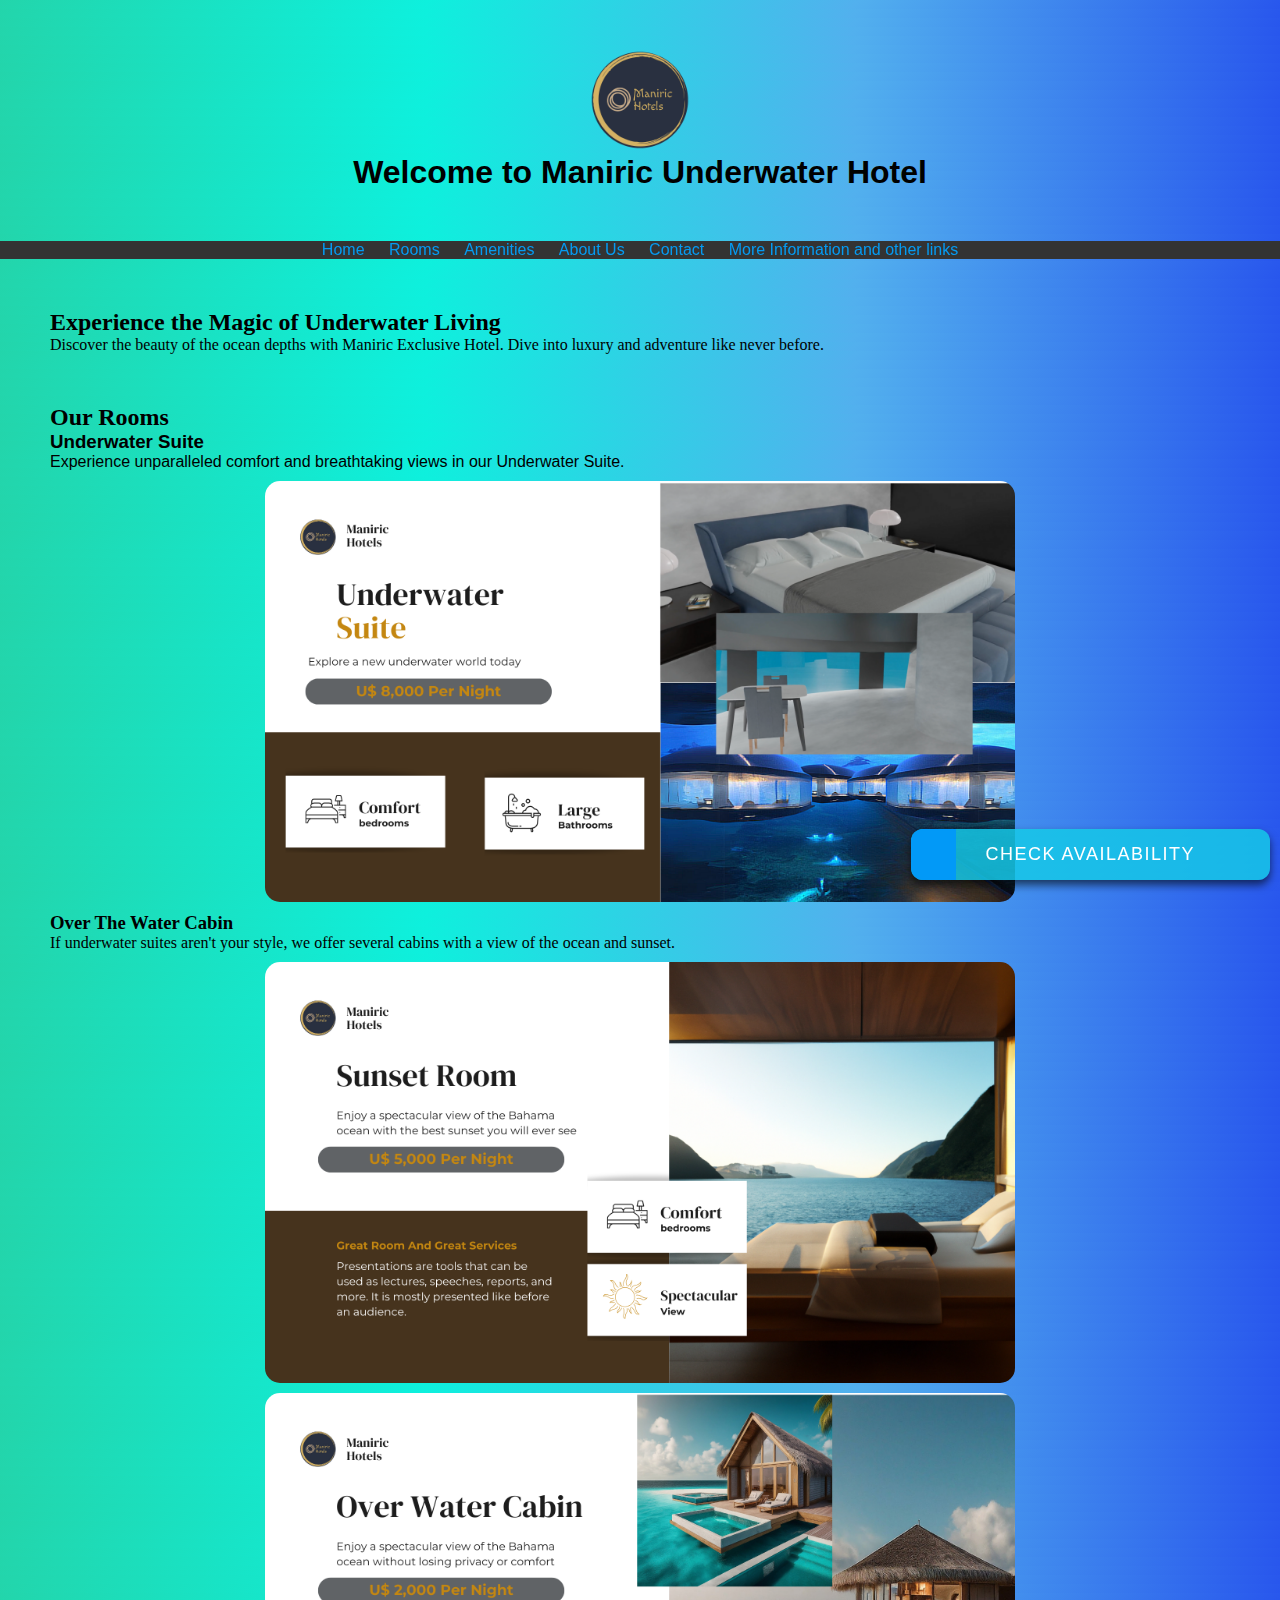
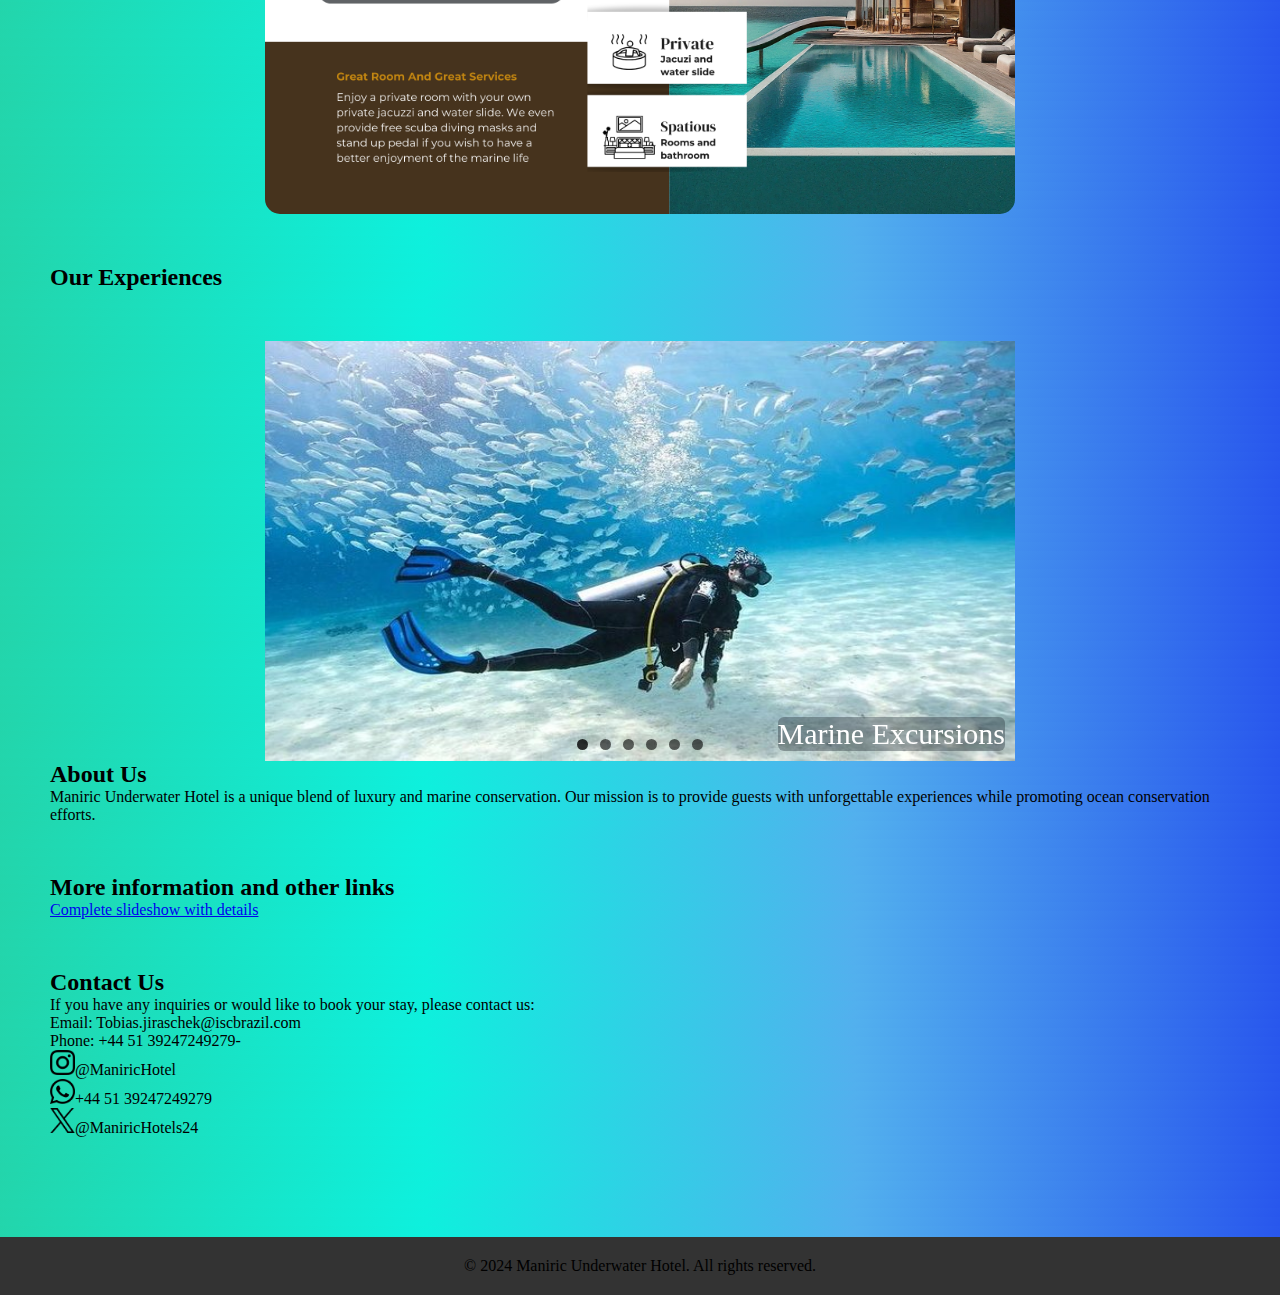
<file: index.html>
<!DOCTYPE html>
<html lang="en">
<head>
    <meta charset="UTF-8">
    <meta name="viewport" content="width=device-width, initial-scale=1.0">
    <title>Maniric Underwater Hotel</title>
    <link rel="stylesheet" href="style.css">
    <link rel="icon" type="image/x-icon" href="logo.png">
</head>
<body>
    <header>
         <img src="logo.png" style="width:100px;height:100px;">
        <h1>Welcome to Maniric Underwater Hotel</h1>
    </header>
   
 
    <nav>
        <div class="menu">
        <ul>
            <li><a href="#home">Home</a></li>
            <li><a href="#rooms">Rooms</a></li>
            <li><a href="#amenities">Amenities</a></li>
            <li><a href="#about">About Us</a></li>
            <li><a href="#contact">Contact</a></li>
            <li><a href="#More Information">More Information and other links</a></li>
        </ul>
         
       </div>
    </nav>

    <main>
        <section id="home">
             
                <h2>Experience the Magic of Underwater Living</h2>
                <p>Discover the beauty of the ocean depths with Maniric Exclusive Hotel. Dive into luxury and adventure like never before.</p>
           
        </section>

        <section id="rooms">
            <h2>Our Rooms</h2>
            <div class="room">
                <h3>Underwater Suite</h3>
                <p>Experience unparalleled comfort and breathtaking views in our Underwater Suite.</p>
                <img src="Underwater/1.png" alt="Room 1 Photo 1">
                
                
                
            </div>
            <!-- Add more room sections as needed -->
            <div class="room1">
            <h3>Over The Water Cabin</h3>
                <p>If underwater suites aren't your style, we offer several cabins with a view of the ocean and sunset.</p>
                <span><img src="Underwater/2.png" alt="Room 2 Photo 1"></span><span><img src="Underwater/3.png" alt="Room 3 Photo 1"></span>
            </div>
        </section>
        <section id="amenities">
            <h2>Our Experiences</h2>
            

        </section>

        

            <ul class="slides">
        <input type="radio" name="radio-btn" id="img-1" checked />
        <li class="slide-container">
    		<div class="slide">
    			<img src="09.jpg" />
                <div class="text">Marine Excursions</div>
            </div>
            
    		<div class="nav">
    			<label for="img-6" class="prev">&#x2039;</label>
    			<label for="img-2" class="next">&#x203a;</label>
    		</div>
        </li>
    
        <input type="radio" name="radio-btn" id="img-2" />
        <li class="slide-container">
            <div class="slide">
              <img src="treatment+beds.jpg" />
              <div class="text">Spa and Wellness center</div>
            </div>
            
    		<div class="nav">
    			<label for="img-1" class="prev">&#x2039;</label>
    			<label for="img-3" class="next">&#x203a;</label>
    		</div>
        </li>
    
        <input type="radio" name="radio-btn" id="img-3" />
        <li class="slide-container">
            <div class="slide">
              <img src="74719911.jpg" />
              <div class="text">Infinite Pool</div>

            </div>
            
    		<div class="nav">
    			<label for="img-2" class="prev">&#x2039;</label>
    			<label for="img-4" class="next">&#x203a;</label>
    		</div>
        </li>
    
        <input type="radio" name="radio-btn" id="img-4" />
        <li class="slide-container">
            <div class="slide">
              <img src="Sunset.jpg" />
              <div class="text">Sunset Restaurant</div>
            </div>
            
    		<div class="nav">
    			<label for="img-3" class="prev">&#x2039;</label>
    			<label for="img-5" class="next">&#x203a;</label>
    		</div>
        </li>
    
        <input type="radio" name="radio-btn" id="img-5" />
        <li class="slide-container">
            <div class="slide">
              <img src="Restaurant1.jpg" />
              <div class="text">Underwater Restaurant</div>
            </div>
           
    		<div class="nav">
    			<label for="img-4" class="prev">&#x2039;</label>
    			<label for="img-6" class="next">&#x203a;</label>
    		</div>
        </li>
    
        <input type="radio" name="radio-btn" id="img-6" />
        <li class="slide-container">
            <div class="slide">
              <img src="Gym.jpg" />
              <div class="text">State of the art gym</div>
            </div>
            
    		<div class="nav">
    			<label for="img-5" class="prev">&#x2039;</label>
    			<label for="img-1" class="next">&#x203a;</label>
    		</div>
        </li>
        
    
        <li class="nav-dots">
          <label for="img-1" class="nav-dot" id="img-dot-1"></label>
          <label for="img-2" class="nav-dot" id="img-dot-2"></label>
          <label for="img-3" class="nav-dot" id="img-dot-3"></label>
          <label for="img-4" class="nav-dot" id="img-dot-4"></label>
          <label for="img-5" class="nav-dot" id="img-dot-5"></label>
          <label for="img-6" class="nav-dot" id="img-dot-6"></label>
        </li>
    </ul>

        <section id="about">
            <h2>About Us</h2>
            <p>Maniric Underwater Hotel is a unique blend of luxury and marine conservation. Our mission is to provide guests with unforgettable experiences while promoting ocean conservation efforts.</p>
            
        </section>
        <section id="More Information">
            <h2>More information and other links</h2>
            <p> <a href="https://www.canva.com/design/DAF-2HZlg-4/XSPJYAQnvFAy4qnsdsJ5kg/edit">Complete slideshow with details</a> </p>
       
        </section>
        <section id="contact">
            <h2>Contact Us</h2>
            <p>If you have any inquiries or would like to book your stay, please contact us:</p>
            <p>Email: Tobias.jiraschek@iscbrazil.com</p>
            <p>Phone: +44 51 39247249279-</p>
            <p><img src="IG.jpg" alt="Instagram Logo" style="width:25px;height:25px;"><span>@ManiricHotel</span></p>
            <p><img src="WhatsApp.jpg" alt="Whatsapp Logo" style="width:25px;height:25px;"><span>+44 51 39247249279</span></p>
            <p><img src="X.jpg" alt="X logo" style="width:25px;height:25px;"><span>@ManiricHotels24</span></p>
        </section>
    
            
    </main>

    <footer>
        <p>&copy; 2024 Maniric Underwater Hotel. All rights reserved.</p>
    </footer>
    <div class="container__btn">
               
                <a href="https://lucas09jps.github.io/manirichotel/colorlib-booking-1/"><button class="btn btn-fill"><span>Check Availability</span></button></a>
                
            </div>
</body>
</html>
</file>
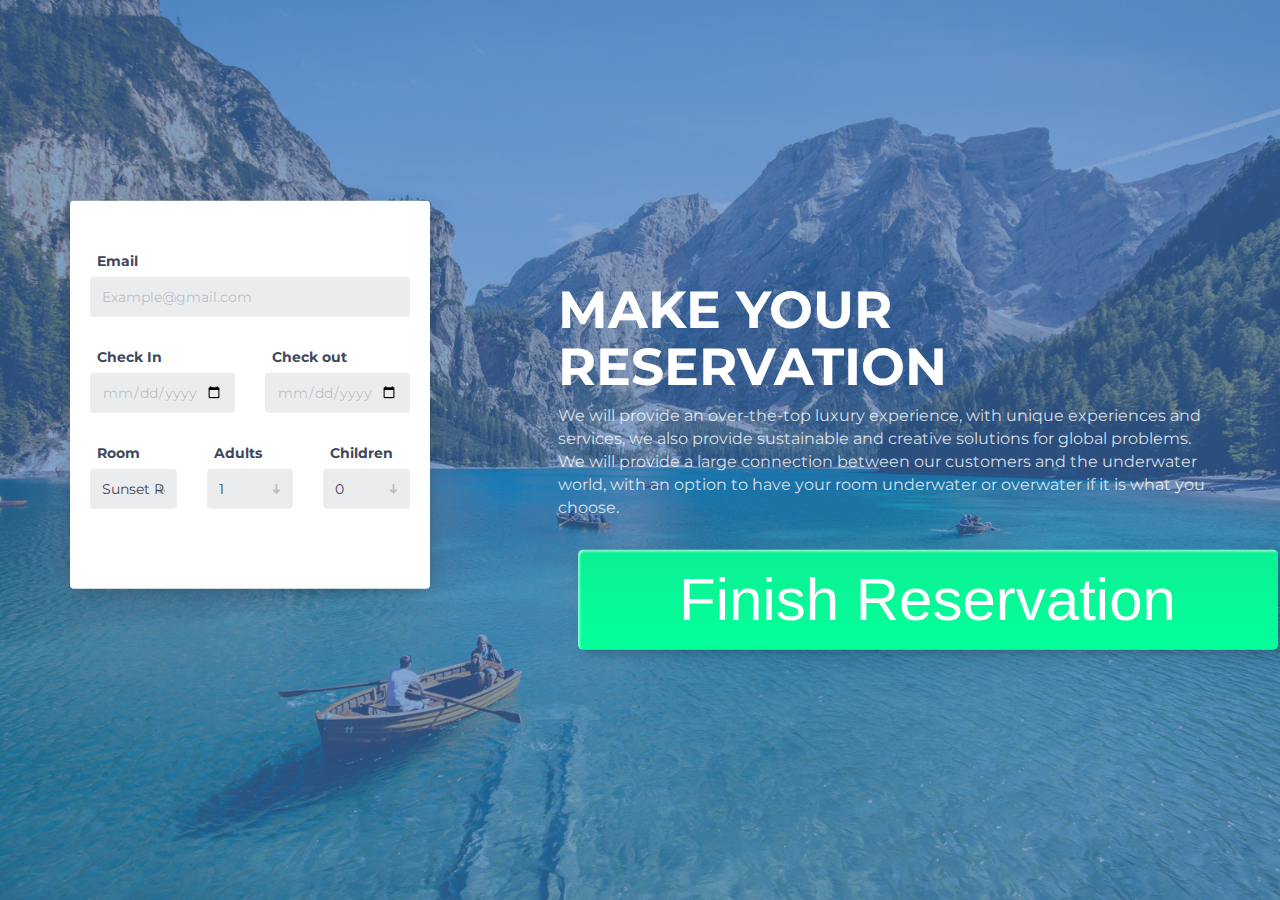
<file: colorlib-booking-1/index.html>
<!DOCTYPE html>
<html lang="en">

<head>
	<meta charset="utf-8">
	<meta http-equiv="X-UA-Compatible" content="IE=edge">
	<meta name="viewport" content="width=device-width, initial-scale=1">
	<!-- The above 3 meta tags *must* come first in the head; any other head content must come *after* these tags -->

	<title>Book Rooms - Maniric Hotel</title>

	<!-- Google font -->
	<link href="https://fonts.googleapis.com/css?family=Montserrat:400,700" rel="stylesheet">

	<!-- Bootstrap -->
	<link type="text/css" rel="stylesheet" href="css/bootstrap.min.css" />

	<!-- Custom stlylesheet -->
	<link type="text/css" rel="stylesheet" href="css/style.css" />
	<link rel="icon" type="image/x-icon" href="img/logo1.jpg">

	<!-- HTML5 shim and Respond.js for IE8 support of HTML5 elements and media queries -->
	<!-- WARNING: Respond.js doesn't work if you view the page via file:// -->
	<!--[if lt IE 9]>
		  <script src="https://oss.maxcdn.com/html5shiv/3.7.3/html5shiv.min.js"></script>
		  <script src="https://oss.maxcdn.com/respond/1.4.2/respond.min.js"></script>
		<![endif]-->

</head>

<body>
	<div id="booking" class="section">
		<div class="section-center">
			<div class="container">
				<div class="row">
					<div class="col-md-7 col-md-push-5">
						<div class="booking-cta">
							<h1>Make your reservation</h1>
							<p>We will provide an over-the-top luxury experience, with unique experiences and services, 
								we also provide sustainable and creative solutions for global problems. 
								We will provide a large connection between our customers and the underwater world, 
							    with an option to have your room underwater or overwater if it is what you choose.
							</p>
						  <a href="https://lucas09jps.github.io/manirichotel/success/"><button class="custom-btn btn-5"><span>Finish Reservation</span></button></a>
						</div>
					</div>
					<div class="col-md-4 col-md-pull-7">
						<div class="booking-form">
							<form>
								<div class="form-group">
									<span class="form-label">Email</span>
									<input class="form-control" type="text" placeholder="Example@gmail.com">
								</div>
								<div class="row">
									<div class="col-sm-6">
										<div class="form-group">
											<span class="form-label">Check In</span>
											<input class="form-control" type="date" required>
										</div>
									</div>
									<div class="col-sm-6">
										<div class="form-group">
											<span class="form-label">Check out</span>
											<input class="form-control" type="date" required>
										</div>
									</div>
								</div>
								<div class="row">
									<div class="col-sm-4">
										<div class="form-group">
											<span class="form-label">Room</span>
											<select class="form-control">
												<option>Sunset Room</option>
												<option>Under Water Suite</option>
												<option>Overwater Cabin</option>
											</select>
											<span class="select-arrow"></span>
										</div>
									</div>
									<div class="col-sm-4">
										<div class="form-group">
											<span class="form-label">Adults</span>
											<select class="form-control">
												<option>1</option>
												<option>2</option>
												<option>3</option>
											</select>
											<span class="select-arrow"></span>
										</div>
									</div>
									<div class="col-sm-4">
										<div class="form-group">
											<span class="form-label">Children</span>
											<select class="form-control">
												<option>0</option>
												<option>1</option>
												<option>2</option>
												<option>3</option>
											</select>
											<span class="select-arrow"></span>
											
										</div>
									</div>
								</div>
								
							</form>
						</div>
					</div>
				</div>
			</div>
		</div>
	</div>
</body><!-- This templates was made by Colorlib (https://colorlib.com) -->

</html>
</file>
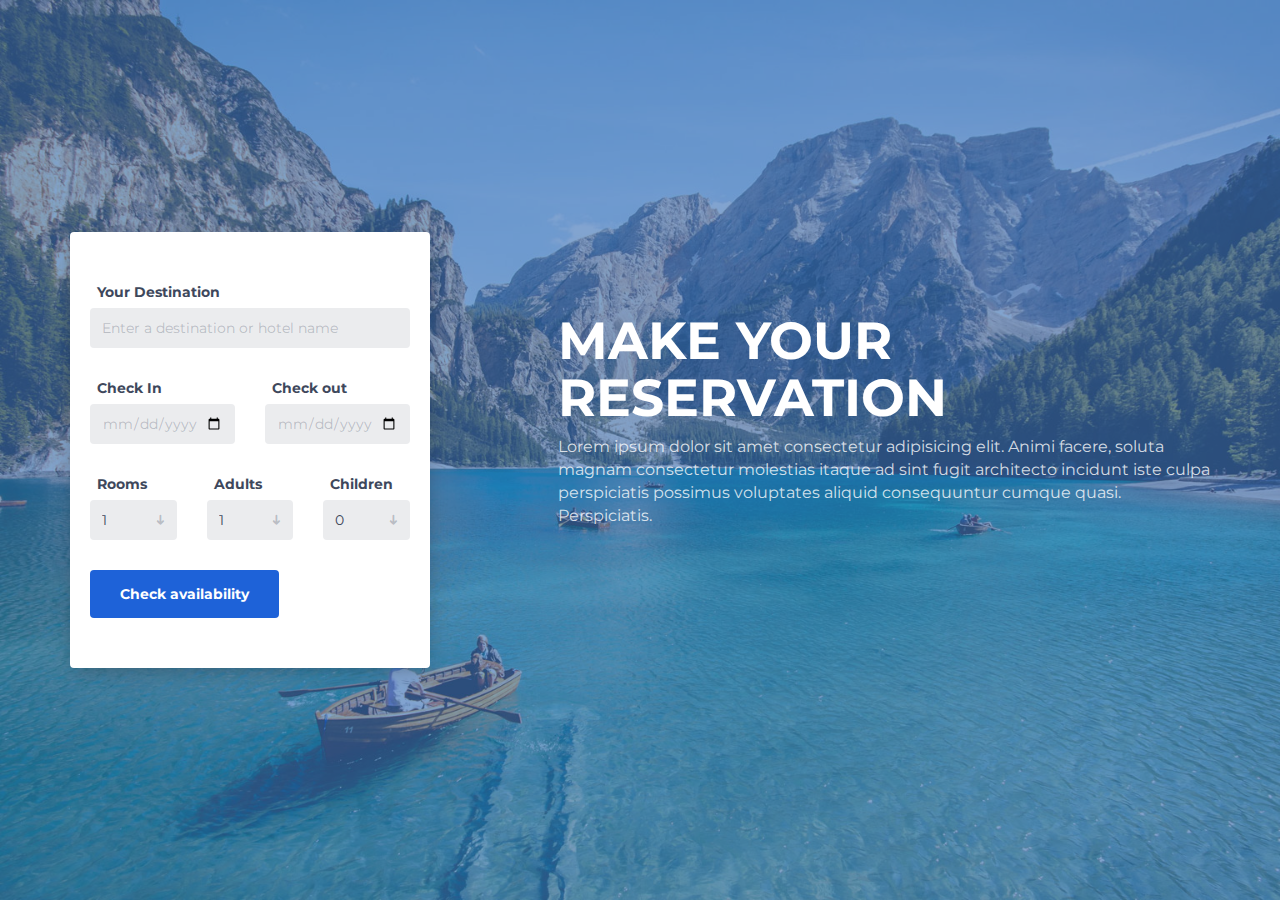
<file: Login Page/colorlib-booking-1/index.html>
<!DOCTYPE html>
<html lang="en">

<head>
	<meta charset="utf-8">
	<meta http-equiv="X-UA-Compatible" content="IE=edge">
	<meta name="viewport" content="width=device-width, initial-scale=1">
	<!-- The above 3 meta tags *must* come first in the head; any other head content must come *after* these tags -->

	<title>Booking Form HTML Template</title>

	<!-- Google font -->
	<link href="https://fonts.googleapis.com/css?family=Montserrat:400,700" rel="stylesheet">

	<!-- Bootstrap -->
	<link type="text/css" rel="stylesheet" href="css/bootstrap.min.css" />

	<!-- Custom stlylesheet -->
	<link type="text/css" rel="stylesheet" href="css/style.css" />

	<!-- HTML5 shim and Respond.js for IE8 support of HTML5 elements and media queries -->
	<!-- WARNING: Respond.js doesn't work if you view the page via file:// -->
	<!--[if lt IE 9]>
		  <script src="https://oss.maxcdn.com/html5shiv/3.7.3/html5shiv.min.js"></script>
		  <script src="https://oss.maxcdn.com/respond/1.4.2/respond.min.js"></script>
		<![endif]-->

</head>

<body>
	<div id="booking" class="section">
		<div class="section-center">
			<div class="container">
				<div class="row">
					<div class="col-md-7 col-md-push-5">
						<div class="booking-cta">
							<h1>Make your reservation</h1>
							<p>Lorem ipsum dolor sit amet consectetur adipisicing elit. Animi facere, soluta magnam consectetur molestias itaque
								ad sint fugit architecto incidunt iste culpa perspiciatis possimus voluptates aliquid consequuntur cumque quasi.
								Perspiciatis.
							</p>
						</div>
					</div>
					<div class="col-md-4 col-md-pull-7">
						<div class="booking-form">
							<form>
								<div class="form-group">
									<span class="form-label">Your Destination</span>
									<input class="form-control" type="text" placeholder="Enter a destination or hotel name">
								</div>
								<div class="row">
									<div class="col-sm-6">
										<div class="form-group">
											<span class="form-label">Check In</span>
											<input class="form-control" type="date" required>
										</div>
									</div>
									<div class="col-sm-6">
										<div class="form-group">
											<span class="form-label">Check out</span>
											<input class="form-control" type="date" required>
										</div>
									</div>
								</div>
								<div class="row">
									<div class="col-sm-4">
										<div class="form-group">
											<span class="form-label">Rooms</span>
											<select class="form-control">
												<option>1</option>
												<option>2</option>
												<option>3</option>
											</select>
											<span class="select-arrow"></span>
										</div>
									</div>
									<div class="col-sm-4">
										<div class="form-group">
											<span class="form-label">Adults</span>
											<select class="form-control">
												<option>1</option>
												<option>2</option>
												<option>3</option>
											</select>
											<span class="select-arrow"></span>
										</div>
									</div>
									<div class="col-sm-4">
										<div class="form-group">
											<span class="form-label">Children</span>
											<select class="form-control">
												<option>0</option>
												<option>1</option>
												<option>2</option>
											</select>
											<span class="select-arrow"></span>
										</div>
									</div>
								</div>
								<div class="form-btn">
									<button class="submit-btn">Check availability</button>
								</div>
							</form>
						</div>
					</div>
				</div>
			</div>
		</div>
	</div>
</body><!-- This templates was made by Colorlib (https://colorlib.com) -->

</html>
</file>
<file: colorlib-booking-1/css/style.css>
.section {
	position: relative;
	height: 100vh;
}

.section .section-center {
	position: absolute;
	top: 50%;
	left: 0;
	right: 0;
	-webkit-transform: translateY(-50%);
	transform: translateY(-50%);
}

#booking {
	font-family: 'Montserrat', sans-serif;
	background-image: url('../img/background.jpg');
	background-size: cover;
	background-position: center;
}

#booking::before {
	content: '';
	position: absolute;
	left: 0;
	right: 0;
	bottom: 0;
	top: 0;
	background: rgba(47, 103, 177, 0.6);
}

.booking-form {
	background-color: #fff;
	padding: 50px 20px;
	-webkit-box-shadow: 0px 5px 20px -5px rgba(0, 0, 0, 0.3);
	box-shadow: 0px 5px 20px -5px rgba(0, 0, 0, 0.3);
	border-radius: 4px;
}

.booking-form .form-group {
	position: relative;
	margin-bottom: 30px;
}

.booking-form .form-control {
	background-color: #ebecee;
	border-radius: 4px;
	border: none;
	height: 40px;
	-webkit-box-shadow: none;
	box-shadow: none;
	color: #3e485c;
	font-size: 14px;
}

.booking-form .form-control::-webkit-input-placeholder {
	color: rgba(62, 72, 92, 0.3);
}

.booking-form .form-control:-ms-input-placeholder {
	color: rgba(62, 72, 92, 0.3);
}

.booking-form .form-control::placeholder {
	color: rgba(62, 72, 92, 0.3);
}

.booking-form input[type="date"].form-control:invalid {
	color: rgba(62, 72, 92, 0.3);
}

.booking-form select.form-control {
	-webkit-appearance: none;
	-moz-appearance: none;
	appearance: none;
}

.booking-form select.form-control+.select-arrow {
	position: absolute;
	right: 0px;
	bottom: 4px;
	width: 32px;
	line-height: 32px;
	height: 32px;
	text-align: center;
	pointer-events: none;
	color: rgba(62, 72, 92, 0.3);
	font-size: 14px;
}

.booking-form select.form-control+.select-arrow:after {
	content: '\279C';
	display: block;
	-webkit-transform: rotate(90deg);
	transform: rotate(90deg);
}

.booking-form .form-label {
	display: inline-block;
	color: #3e485c;
	font-weight: 700;
	margin-bottom: 6px;
	margin-left: 7px;
}

.booking-form .submit-btn {
	display: inline-block;
	color: #fff;
	background-color: #1e62d8;
	font-weight: 700;
	padding: 14px 30px;
	border-radius: 4px;
	border: none;
	-webkit-transition: 0.2s all;
	transition: 0.2s all;
}

.booking-form .submit-btn:hover,
.booking-form .submit-btn:focus {
	opacity: 0.9;
}

.booking-cta {
	margin-top: 80px;
	margin-bottom: 30px;
}

.booking-cta h1 {
	font-size: 52px;
	text-transform: uppercase;
	color: #fff;
	font-weight: 700;
}

.booking-cta p {
	font-size: 16px;
	color: rgba(255, 255, 255, 0.8);
	
}

.frame {
  width: 90%;
  margin: 40px auto;
  text-align: center;
}
button {
  margin: 20px;
}
.custom-btn {
  width: 400px;
  height: 300px;
  color: #fff;
  border-radius: 5px;
  padding: 10px 25px;
  font-family: 'Lato', sans-serif;
  font-weight: 500;
  font-size: 60px;
  background: transparent;
  cursor: pointer;
  transition: all 0.3s ease;
  position: relative;
  display: inline-block;
   box-shadow:inset 2px 2px 2px 0px rgba(255,255,255,.5),
   7px 7px 20px 0px rgba(0,0,0,.1),
   4px 4px 5px 0px rgba(0,0,0,.1);
  outline: none;
  }

	.btn-5 {
	  width: 700px;
	  height: 100px;
	  line-height: 20px;
	  padding: 0;
	  border: none;
	  background: rgb(5,255,155);
	background: linear-gradient(0deg, rgba(5,255,155,1) 0%, rgba(10,240,148,1) 100%);
	}
	.btn-5:hover {
	  color: #05ff9b;
	  background: transparent;
	  box-shadow:none;
	}
	.btn-5:before,
	.btn-5:after{
	  content:'';
	  position:absolute;
	  top:0;
	  right:0;
	  height:12px;
	  width:0;
	  background:#05ff9b;
	  box-shadow:
	   -1px -1px 5px 0px #fff,
	   7px 7px 20px 0px #0003,
	   4px 4px 5px 0px #0002;
	  transition:400ms ease all;
	}
	.btn-5:after{
	  right:inherit;
	  top:inherit;
	  left:0;
	  bottom:0;
	}
	.btn-5:hover:before,
	.btn-5:hover:after{
	  width:100%;
	  transition:800ms ease all;
	}
</file>
<file: Login Page/colorlib-booking-1/css/style.css>
.section {
	position: relative;
	height: 100vh;
}

.section .section-center {
	position: absolute;
	top: 50%;
	left: 0;
	right: 0;
	-webkit-transform: translateY(-50%);
	transform: translateY(-50%);
}

#booking {
	font-family: 'Montserrat', sans-serif;
	background-image: url('../img/background.jpg');
	background-size: cover;
	background-position: center;
}

#booking::before {
	content: '';
	position: absolute;
	left: 0;
	right: 0;
	bottom: 0;
	top: 0;
	background: rgba(47, 103, 177, 0.6);
}

.booking-form {
	background-color: #fff;
	padding: 50px 20px;
	-webkit-box-shadow: 0px 5px 20px -5px rgba(0, 0, 0, 0.3);
	box-shadow: 0px 5px 20px -5px rgba(0, 0, 0, 0.3);
	border-radius: 4px;
}

.booking-form .form-group {
	position: relative;
	margin-bottom: 30px;
}

.booking-form .form-control {
	background-color: #ebecee;
	border-radius: 4px;
	border: none;
	height: 40px;
	-webkit-box-shadow: none;
	box-shadow: none;
	color: #3e485c;
	font-size: 14px;
}

.booking-form .form-control::-webkit-input-placeholder {
	color: rgba(62, 72, 92, 0.3);
}

.booking-form .form-control:-ms-input-placeholder {
	color: rgba(62, 72, 92, 0.3);
}

.booking-form .form-control::placeholder {
	color: rgba(62, 72, 92, 0.3);
}

.booking-form input[type="date"].form-control:invalid {
	color: rgba(62, 72, 92, 0.3);
}

.booking-form select.form-control {
	-webkit-appearance: none;
	-moz-appearance: none;
	appearance: none;
}

.booking-form select.form-control+.select-arrow {
	position: absolute;
	right: 0px;
	bottom: 4px;
	width: 32px;
	line-height: 32px;
	height: 32px;
	text-align: center;
	pointer-events: none;
	color: rgba(62, 72, 92, 0.3);
	font-size: 14px;
}

.booking-form select.form-control+.select-arrow:after {
	content: '\279C';
	display: block;
	-webkit-transform: rotate(90deg);
	transform: rotate(90deg);
}

.booking-form .form-label {
	display: inline-block;
	color: #3e485c;
	font-weight: 700;
	margin-bottom: 6px;
	margin-left: 7px;
}

.booking-form .submit-btn {
	display: inline-block;
	color: #fff;
	background-color: #1e62d8;
	font-weight: 700;
	padding: 14px 30px;
	border-radius: 4px;
	border: none;
	-webkit-transition: 0.2s all;
	transition: 0.2s all;
}

.booking-form .submit-btn:hover,
.booking-form .submit-btn:focus {
	opacity: 0.9;
}

.booking-cta {
	margin-top: 80px;
	margin-bottom: 30px;
}

.booking-cta h1 {
	font-size: 52px;
	text-transform: uppercase;
	color: #fff;
	font-weight: 700;
}

.booking-cta p {
	font-size: 16px;
	color: rgba(255, 255, 255, 0.8);
}
</file>
<file: style.css>
/* Reset CSS */
* {
    margin: 0;
    padding: 0;
    box-sizing: border-box;
}

/* Body styles */
body {
	background: linear-gradient(-45deg, #2856ed, #52b0ee, #0ef0dd, #23d5ab);
	background-size: 100% 100%;
	animation: gradient 5s ease infinite;
	height: 1vh;
	margin: 0;
}

@keyframes gradient {
	0% {
		background-position: 0% 50%;
	}
	50% {
		background-position: 100% 50%;
	}
	100% {
		background-position: 0% 50%;
	}
}

.banner {
  display: block;
  margin-left: auto;
  margin-right: auto;
  width: 90%;
}
/* Header styles */
header {
    text-align: center;
    padding: 50px 0;
    font-family: "Poppins", sans-serif;
}

/* Navigation styles */
nav {
    background-color: #333;
    position: -webkit-sticky; /* Safari */
    position: sticky;
    top: 0;
    font-family: "Poppins", sans-serif;
}

nav ul {
    list-style-type: none;
    text-align: center;
    font-family: "Poppins", sans-serif;
}

nav ul li {
    display: inline;
    margin: 0 10px;
    font-family: "Poppins", sans-serif;
}

nav ul li a {
    color: #059bf2;
    text-decoration: none;
    font-family: "Poppins", sans-serif;
}
.menu {
	position: -webkit-sticky; /* Safari */
 	 position: sticky;
  	top: 0;
}
/* Main styles */
main {
    padding: 50px;
}

section {
    margin-bottom: 50px;
}

/* Button styles */

/* Room styles */
.room {
    
    font-family: "Poppins", sans-serif;
}

.room img {
    border-radius: 15px;
    width: 100%;
    height: 421px;
    width: 750px;
    display: block;
    margin-left: auto;
    margin-right: auto;
    margin-top:10px;
    margin-bottom:10px;
}
.room1 img {
    border-radius: 15px;
    width: 100%;
    height: 421px;
    width: 750px;
    
    display: block;
    margin-left: auto;
    margin-right: auto;
    margin-top:10px;
    margin-bottom:10px;
}
 

.experiences{
    display: block;
    margin-left: auto;
    margin-right: auto;
    text-align: center;
    color:#0d1fe4dc;
    font-size: 50px;
    background-color: #059bf282;
    border-radius: 25px;
    

}


  
 
.slides {
    padding: 0;
    width: 750px;
    height: 420px;
    display: block;
    margin: 0 auto;
    position: relative;
}

.slides * {
    user-select: none;
    -ms-user-select: none;
    -moz-user-select: none;
    -khtml-user-select: none;
    -webkit-user-select: none;
    -webkit-touch-callout: none;
}

.slides input { display: none; }

.slide-container { display: block;
		 width:800px;
		 
		 margin-right: auto;
		 margin-left: auto;
		 }

.slide {
    top: 0;
    opacity: 0;
    width: 750px;
    height: 420px;
    display: block;
    position: absolute;

    transform: scale(0);

    transition: all .7s ease-in-out;
}

.slide img {
    width: 100%;
    height: 100%;
}

.nav label {
    width: 200px;
    height: 100%;
    display: none;
    position: absolute;

	  opacity: 0;
    z-index: 9;
    cursor: pointer;

    transition: opacity .2s;

    color: #FFF;
    font-size: 156pt;
    text-align: center;
    line-height: 380px;
    font-family: "Varela Round", sans-serif;
    background-color: rgba(255, 255, 255, .3);
    text-shadow: 0px 0px 15px rgb(119, 119, 119);
}

.slide .text {
  position: absolute;
  bottom: 10px;
  right: 10px;
  color: #fff;
  background-color: #26323862;
  border-radius: 6px;
  font-size: 30px;
}

.slide:hover + .nav label { opacity: 0.5; }

.nav label:hover { opacity: 1; }

.nav .next { right: 0; }

input:checked + .slide-container  .slide {
    opacity: 1;

    transform: scale(1);

    transition: opacity 1s ease-in-out;
}

input:checked + .slide-container .nav label { display: block; }

.nav-dots {
	width: 100%;
	bottom: 9px;
	height: 11px;
	display: block;
	position: absolute;
	text-align: center;
}

.nav-dots .nav-dot {
	top: -5px;
	width: 11px;
	height: 11px;
	margin: 0 4px;
	position: relative;
	border-radius: 100%;
	display: inline-block;
	background-color: rgba(0, 0, 0, 0.6);
}

.nav-dots .nav-dot:hover {
	cursor: pointer;
	background-color: rgba(0, 0, 0, 0.8);
}

input#img-1:checked ~ .nav-dots label#img-dot-1,
input#img-2:checked ~ .nav-dots label#img-dot-2,
input#img-3:checked ~ .nav-dots label#img-dot-3,
input#img-4:checked ~ .nav-dots label#img-dot-4,
input#img-5:checked ~ .nav-dots label#img-dot-5,
input#img-6:checked ~ .nav-dots label#img-dot-6 {
	background: rgba(0, 0, 0, 0.8);
}

contact {
    margin-top: 30px;
    font-family: "Poppins", sans-serif;
}

/* Footer styles */
More Information {
    margin-top: 30px;
    font-family: "Poppins", sans-serif;
}

.container__btn {
	
	position: fixed;
 	 bottom: 10px;
  	right: 5px;
	}
.btn-fill {
  padding: 15px 75px;
  background: rgba(21, 200, 231, 0.845);
  color: #0299f7;
  position: fixed;
  bottom: 10px;
  right: 5px;
  border: 1px solid #0299f7;
  z-index: 1;
  overflow: hidden;
}
.btn-fill:hover span {
  color: #263238;
  transition: all 0.2s;
}
.btn-fill::after {
  background: #0299f7;
  content: "";
  height: 100%;
  width: 100%;
  display: block;
  margin-left: auto;
  margin-right: auto;
  top: 0;
  left: -314px;
  position: absolute;
  transition: all 550ms cubic-bezier(0.19, 1, 0.22, 1);
  z-index: -1;
}
.btn-fill:hover::after {
  left: 0;
  transition: all 550ms cubic-bezier(0.19, 1, 0.22, 1);
  color: #fff;
}

.btn {
  font-family: "Poppins", sans-serif;
  font-size: 18px;
  border: none;
  letter-spacing: 1.5px;
  text-transform: uppercase;
  border-radius: 12px;
  position: fixed;
  bottom: 10px;
  right: 5px;
  color: #fff;
  position: relative;
  cursor: pointer;
  box-shadow: 0 5px 8px rgba(0, 0, 0, 0.6);
}
.btn:focus, .btn:focus::after {
  outline: none;
}
.btn:active {
  transform: translateY(2px);
}

footer {
    text-align: center;
    background-color: #333;
    padding: 20px 0;
}
</file>
